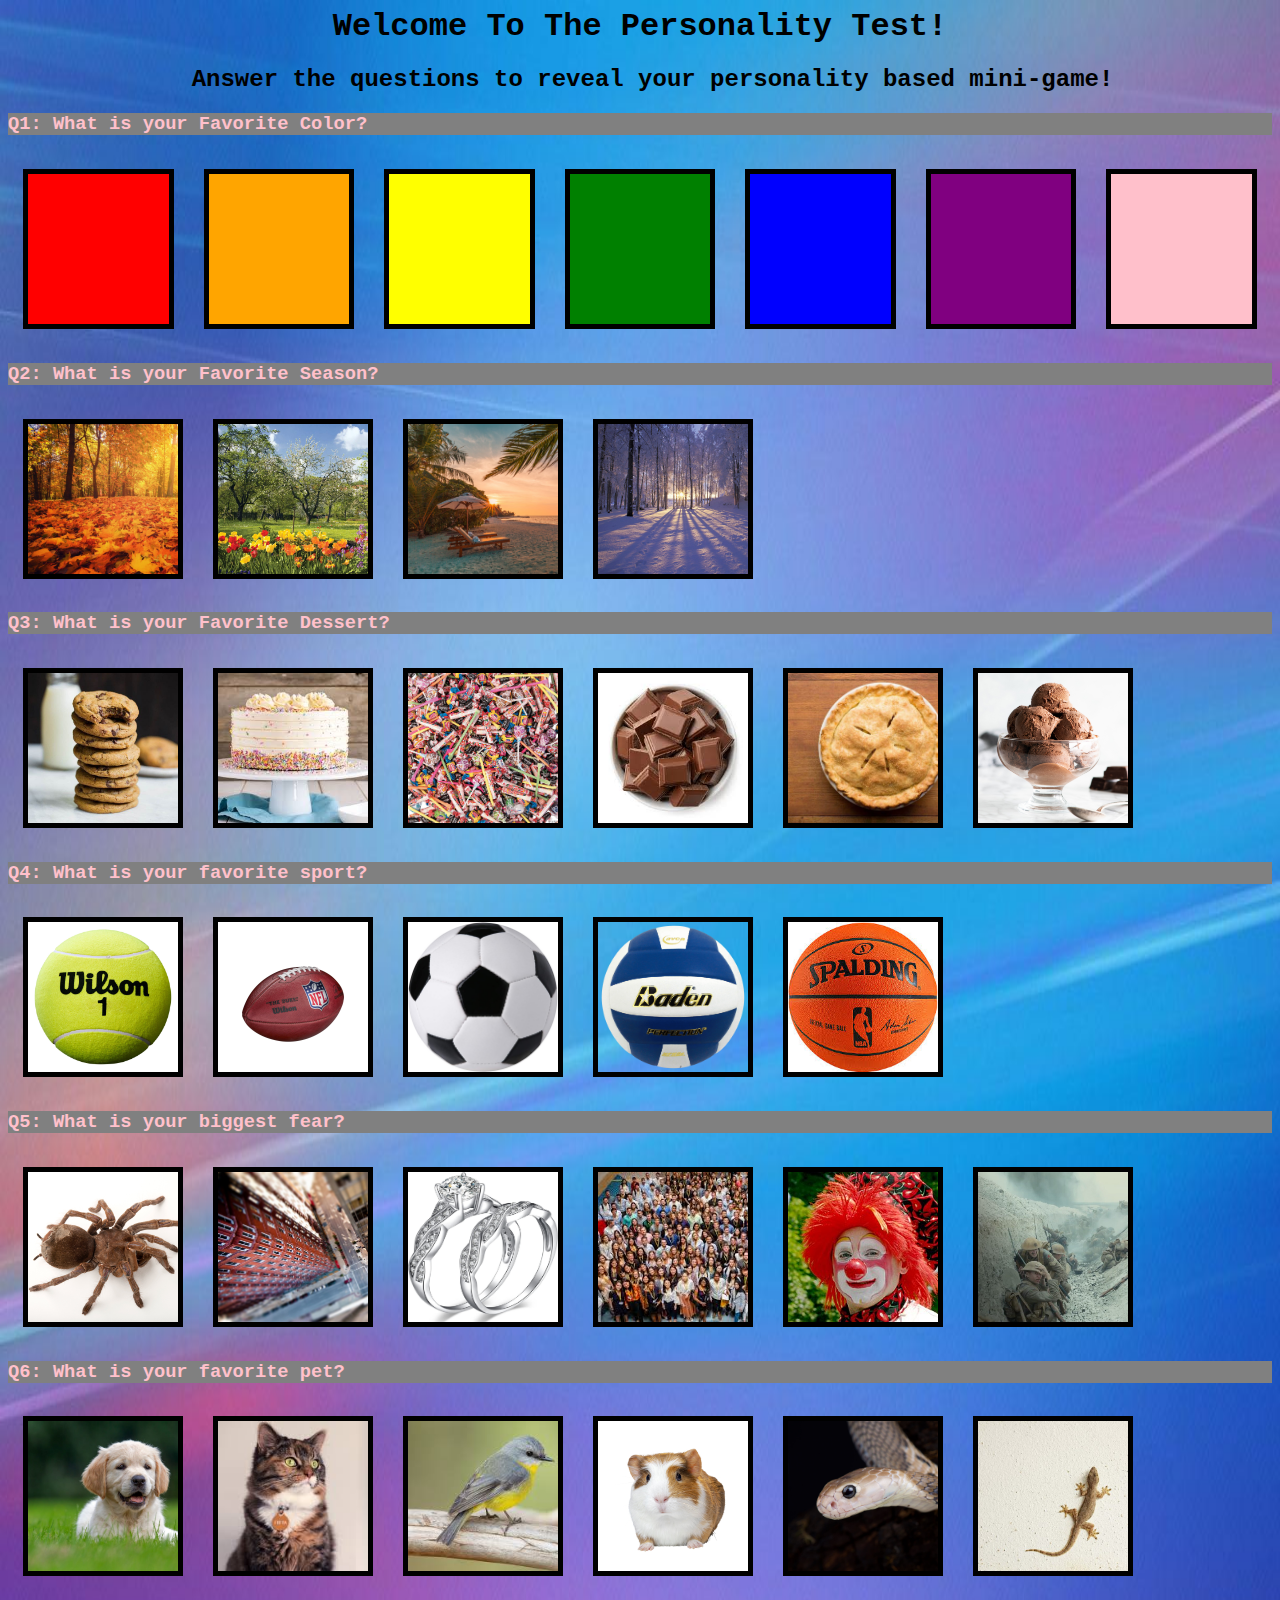
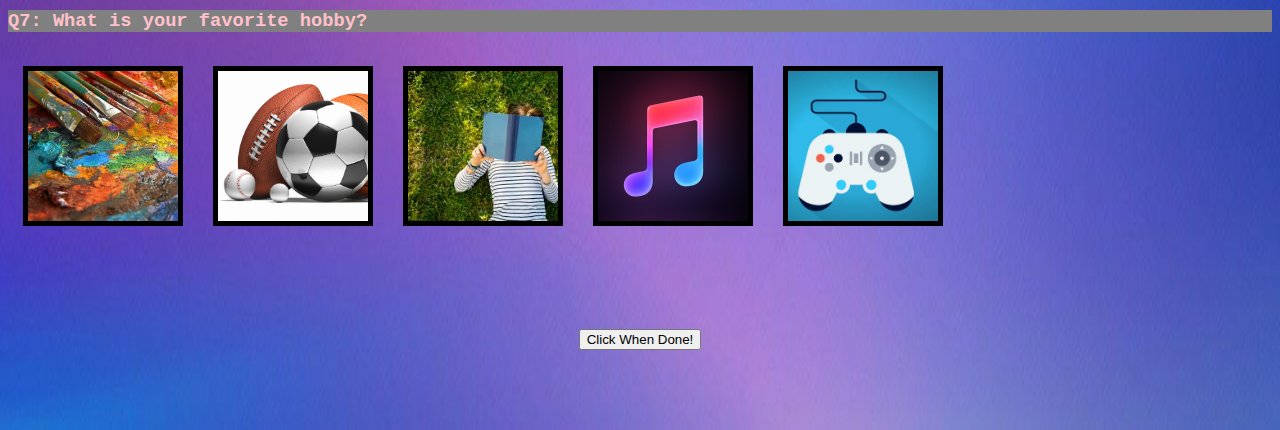
<file: index.html>
<!-- 
Made by Isabel Hughes, Aidan Ryan, Athena Kiriakoulis, and Fenella Lachica
-->


<html>
<head class = "hea">
	<h1><center>Welcome To The Personality Test!</center></h1>
	<h2><center>Answer the questions to reveal your personality based mini-game!</center></h2>
</head>
<body>
	<link rel="stylesheet" href="css1.css">
    <script src="js1.js"></script>

	<h3>Q1: What is your Favorite Color?</h3>
	<div class = "big" id = "q1">
		<div onClick = "dissapear1('red', 5)" class = "d color" style = "background-color:red"></div>
		<div onClick = "dissapear1('orange', 7)" class = "d color" style = "background-color:orange"></div>
		<div onClick = "dissapear1('yellow', 6)" class = "d color" style = "background-color:yellow"></div>
		<div onClick = "dissapear1('green', 4)" class = "d color" style = "background-color:green"></div>
		<div onClick = "dissapear1('blue', 1)" class = "d color" style = "background-color:blue"> </div>
		<div onClick = "dissapear1('purple', 2)" class = "d color" style = "background-color:purple"> </div>
		<div onClick = "dissapear1('pink', 3)" class = "d color" style = "background-color:pink"></div>
	</div>
	<p id = "q1p"></p>
	
	<h3>Q2: What is your Favorite Season?</h3>
	<div class = "big" id = "q2">
		<div onClick = "dissapear2('Photos/fall.jpg', 'fall', 1)" class = "d i" style = "background-image:url('Photos/fall.jpg')"></div>
		<div onClick = "dissapear2('Photos/spring.jpg', 'spring', 3)" class = "d i" style = "background-image:url('Photos/spring.jpg')"></div>
		<div onClick = "dissapear2('Photos/summer.jpg', 'summer', 4)" class = "d i" style = "background-image:url('Photos/summer.jpg')"></div>
		<div onClick = "dissapear2('Photos/winter.jpg', 'winter', 2)" class = "d i" style = "background-image:url('Photos/winter.jpg')"></div>
	</div>
	<p id = "q2p"></p>
	
	<h3>Q3: What is your Favorite Dessert?</h3>
	<div class = "big" id = "q3">
		<div onClick = "dissapear3('Photos/cookies.jpeg','Cookies', 5)" class = "d i" style = "background-image:url('Photos/cookies.jpeg')"></div>
		<div onClick = "dissapear3('Photos/cake.jpg', 'Cake', 4)" class = "d i" style = "background-image:url('Photos/cake.jpg')"></div>
		<div onClick = "dissapear3('Photos/candy.jpg', 'Candy', 2)" class = "d i" style = "background-image:url('Photos/candy.jpg')"></div>
		<div onClick = "dissapear3('Photos/chocolate.jpg', 'Chocolate', 3)" class = "d i" style = "background-image:url('Photos/chocolate.jpg')"></div>
		<div onClick = "dissapear3('Photos/pie.jpeg', 'Pie', 6)" class = "d i" style = "background-image:url('Photos/pie.jpeg')"></div>
		<div onClick = "dissapear3('Photos/icecream.jpg', 'Ice Cream', 1)" class = "d i" style = "background-image:url('Photos/icecream.jpg')"></div>
	</div>
	<p id = "q3p"></p>
	
	<h3>Q4: What is your favorite sport?</h3>
	<div class = "big" id = "q4">
		<div onClick = "dissapear4('Photos/tennis.jpg', 'Tennis', 4)" class = "d i" style = "background-image:url('Photos/tennis.jpg')"></div>
		<div onClick = "dissapear4('Photos/football.jpeg', 'Football', 5)" class = "d i" style = "background-image:url('Photos/football.jpeg')"></div>
		<div onClick = "dissapear4('Photos/soccer.jpg', 'Soccer', 3)" class = "d i" style = "background-image:url('Photos/soccer.jpg')"></div>
		<div onClick = "dissapear4('Photos/volleyball.png', 'Volleyball', 1)" class = "d i" style = "background-image:url('Photos/volleyball.png')"></div>
		<div onClick = "dissapear4('Photos/basketball.jpg', 'Basketball', 2)" class = "d i" style = "background-image:url('Photos/basketball.jpg')"></div>
	</div>
	<p id = "q4p"></p>
	
	<h3>Q5: What is your biggest fear?</h3>
	<div class = "big" id = "q5">
		<div onClick = "dissapear5('Photos/spider.jpg','Spider',2)" class = "d i" style = "background-image:url('Photos/spider.jpg')"></div>
		<div onClick = "dissapear5('Photos/height.jpg', 'Heights', 6)" class = "d i" style = "background-image:url('Photos/height.jpg')"></div>
		<div onClick = "dissapear5('Photos/ring.jpg','Committment',4)" class = "d i" style = "background-image:url('Photos/ring.jpg')"></div>
		<div onClick = "dissapear5('Photos/people.jpg','People', 3)" class = "d i" style = "background-image:url('Photos/people.jpg')"></div>
		<div onClick = "dissapear5('Photos/clown.jpg','Clowns', 1)" class = "d i" style = "background-image:url('Photos/clown.jpg')"></div>
		<div onClick = "dissapear5('Photos/war.jpg','War', 5)" class = "d i" style = "background-image:url('Photos/war.jpg')"></div>
	</div>
	<p id = "q5p"></p>
	
	<h3>Q6: What is your favorite pet?</h3>
	<div class = "big" id = "q6">
		<div onClick = "dissapear6('Photos/dog.jpg','Dog', 3)" class = "d i" style = "background-image:url('Photos/dog.jpg')"></div>
		<div onClick = "dissapear6('Photos/cat.jpg','Cat', 5)" class = "d i" style = "background-image:url('Photos/cat.jpg')"></div>
		<div onClick = "dissapear6('Photos/bird.jpg','Bird', 2)" class = "d i" style = "background-image:url('Photos/bird.jpg')"></div>
		<div onClick = "dissapear6('Photos/guinea.jpg','Guinea Pig', 1)" class = "d i" style = "background-image:url('Photos/guinea.jpg')"></div>
		<div onClick = "dissapear6('Photos/snake.jpg','Snake', 6)" class = "d i" style = "background-image:url('Photos/snake.jpg')"></div>
		<div onClick = "dissapear6('Photos/lizard.jpg','Lizard', 4)" class = "d i" style = "background-image:url('Photos/lizard.jpg')"></div>
	</div>
	<p id = "q6p"></p>
	
	<h3>Q7: What is your favorite hobby?</h3>
	<div class = "big" id = "q7">
		<div onClick = "dissapear7('Photos/art.jpg','Art', 4)" class = "d i" style = "background-image:url('Photos/art.jpg')"></div>
		<div onClick = "dissapear7('Photos/sport.jpg','Sports', 3)" class = "d i" style = "background-image:url('Photos/sport.jpg')"></div>
		<div onClick = "dissapear7('Photos/reading.jpg','Reading', 5)" class = "d i" style = "background-image:url('Photos/reading.jpg')"></div>
		<div onClick = "dissapear7('Photos/music.jpg','Music', 1)" class = "d i" style = "background-image:url('Photos/music.jpg')"></div>
		<div onClick = "dissapear7('Photos/gaming.jpg','Gaming', 2)" class = "d i" style = "background-image:url('Photos/gaming.jpg')"></div>
	</div>
	<p id = "q7p"></p>
	<br><br><br><br>
	<center><a href="mazegame.html"><button>Click When Done!</button></a></center>
	<br><br><br><br>
</body>
</html>
</file>
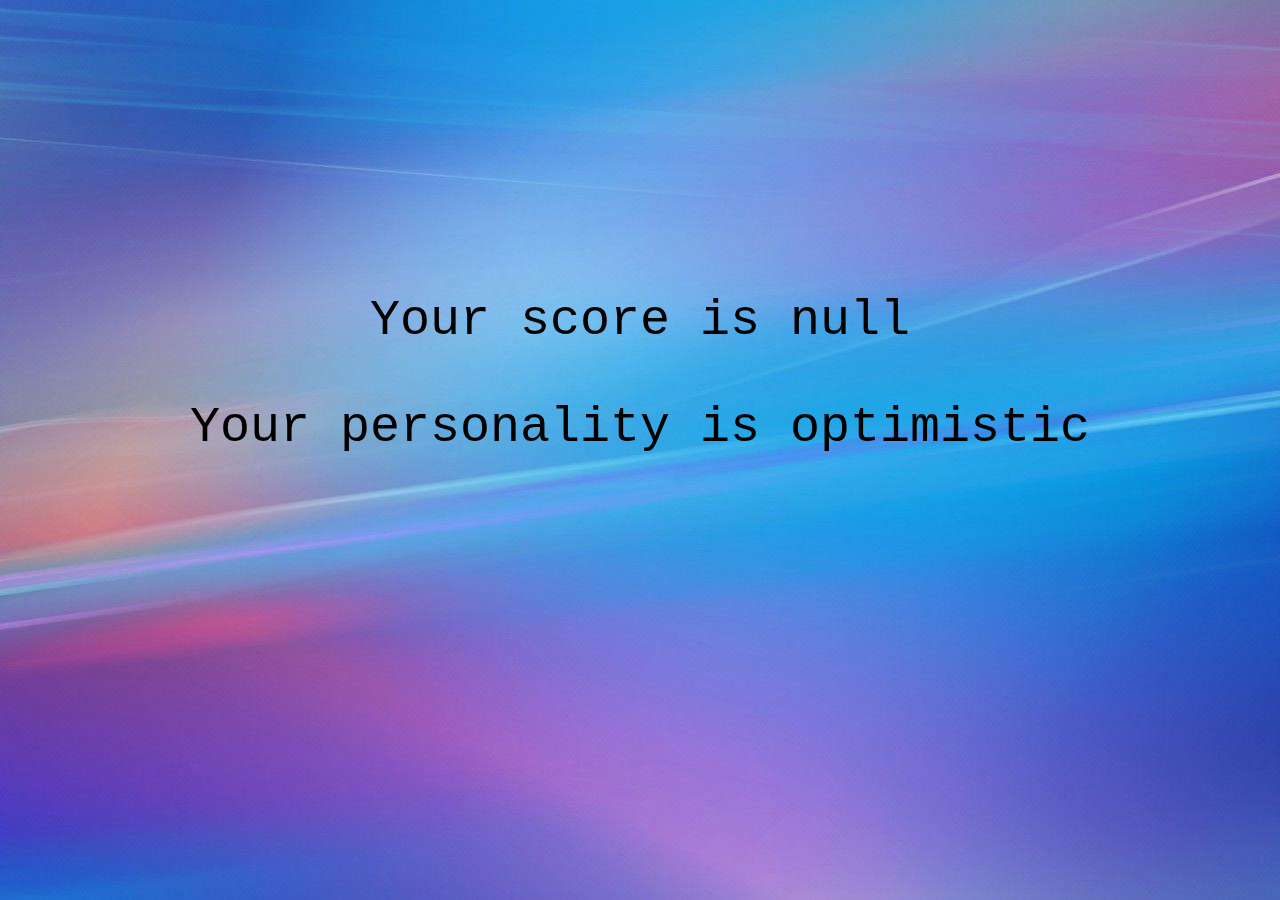
<file: endgame.html>
<html>
<body onload = "set()">
    <link rel="stylesheet" href="css1.css">
    <script src="js1.js"></script>
    <script src="js2.js"></script>
    <script src="js3.js"></script>
    <br><br><br><br><br><br><br><br><br><br><br><br><br>
    <center><p id = "end"> </p></center>
    <center><p id = "score"> </p></center>
    <center><p id = "Personality"> </p></center>
</body>
</html>
</file>
<file: css1.css>
body{
		background-image: url("Photos/color.jpg");
		background-size: 100% 100%;
		font-family: "Lucida Console", Courier, monospace;
	}
	.d{
		border: 5px solid black;
		text-align: center;
		margin: 15px;
		display: inline-block;
		width:150px;
		height: 150px;
		text-align: center;
		display: flex;
	}	
	.d:hover{
		height: 200px;
		width: 200px;
		position: static;
	}
	.i{
		background-size: cover;
		displaY: flex;
	}
	.big{
		background-size: contain;
		display: flex;
	}
	.hea{
		font-weight: bold;
		font-style: oblique;
		color: turquoise;
		display: flex;
	}
	h3{
		color: pink;
		background-color: grey;
	}	
	
	#player{
		width: 150px; 
		height: 150px; 
		position: absolute; 
		top: 75px; 
        left: 30px; 
        background-size: cover;
	}
	#food{
		width: 50px; 
		height: 50px; 
		position: absolute;
        border-radius: 20px;
        background-size: cover;
	}
	h2{
		margin-left: 25px; 
    }
    #scores{
        background-color: white;
	}
	#score{
		font-size: 50px;
	}
	#Personality{
		font-size: 50px;
	}
	#end{
		font-size: 50px;
	}
</file>
